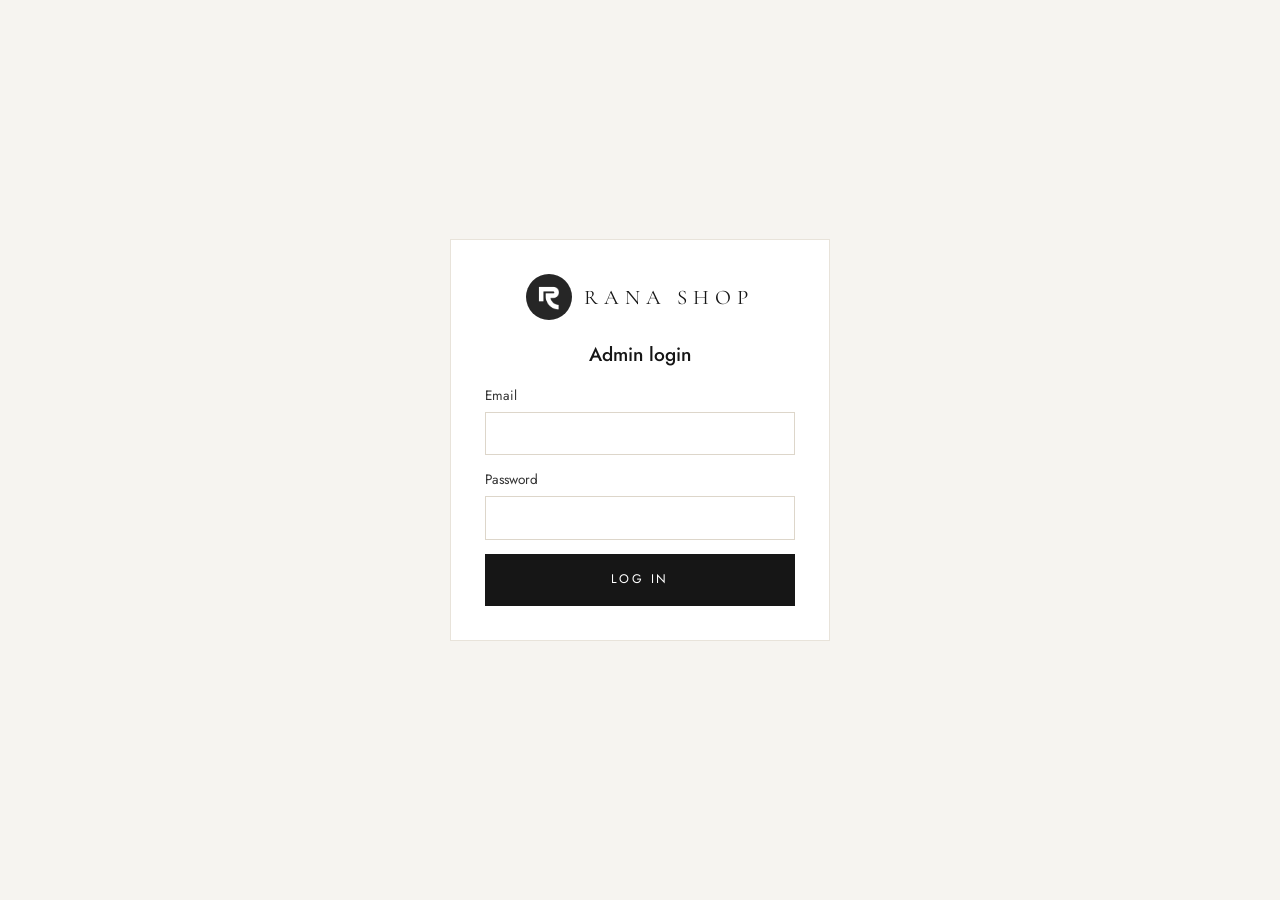
<file: docs/admin/index.html>
<!doctype html>
<html lang="en">
<head>
<meta charset="utf-8">
<meta name="viewport" content="width=device-width, initial-scale=1">
<title>Rana Shop Admin</title>
<meta name="robots" content="noindex">
<link rel="icon" href="../img/favicon.png" type="image/png">
<link rel="preconnect" href="https://fonts.googleapis.com"><link rel="preconnect" href="https://fonts.gstatic.com" crossorigin>
<link href="https://fonts.googleapis.com/css2?family=Cormorant+Garamond:wght@500&family=Jost:wght@300;400;500;600&display=swap" rel="stylesheet">
<link rel="stylesheet" href="../style.css?v=1794747995">
</head>
<body>
<div id="root"></div>
<script src="xlsx.full.min.js"></script>
<script src="../products.js?v=1794747995"></script>
<script src="../data.js?v=1794747995"></script>
<script src="admin.js?v=1794747995"></script>
</body>
</html>
</file>
<file: docs/style.css>
:root{--ink:#111;--gold:#b89b72;--bg:#fff;--surface:#f5f1ea;--muted:#6f6a63;--line:#e6e0d6;--sale:#b3261e;--hf:'Cormorant Garamond',Georgia,serif;--bf:'Jost',system-ui,sans-serif}
*{box-sizing:border-box;margin:0;padding:0}
body{font-family:var(--bf);color:var(--ink);background:var(--bg);line-height:1.6;-webkit-font-smoothing:antialiased}
a{color:inherit;text-decoration:none}img{display:block;max-width:100%}
button,input,select,textarea{font:inherit;color:inherit}
.wrap{max-width:1280px;margin:0 auto;padding:0 24px}
.topbar{background:var(--ink);color:#fff;text-align:center;font-size:.8rem;letter-spacing:.06em;padding:9px 16px}
.demo-note{background:var(--gold);color:#111;text-align:center;font-size:.78rem;padding:6px 16px}
header.hdr{border-bottom:1px solid var(--line);background:#fff;position:sticky;top:0;z-index:20}
.hdr-in{display:grid;grid-template-columns:1fr auto 1fr;align-items:center;height:76px}
.nav{display:flex;gap:26px;font-size:.78rem;letter-spacing:.14em;text-transform:uppercase}
.nav a{white-space:nowrap;border-bottom:1px solid transparent;padding:4px 0}.nav a:hover,.nav a.on{border-color:currentColor}
.logo{display:flex;align-items:center;gap:12px;white-space:nowrap}
.mark{width:42px;height:42px;border-radius:50%;background:#111;border:2px solid var(--gold);color:var(--gold);display:grid;place-items:center;font-family:var(--hf);font-size:1.5rem;font-style:normal}
.logo span{font-family:var(--hf);font-size:1.7rem;letter-spacing:.28em}
.icons{display:flex;justify-content:flex-end;gap:18px;align-items:center}
.icons a{position:relative;display:grid;place-items:center}
.icons svg{width:24px;height:24px;stroke:currentColor;fill:none;stroke-width:1.6}
.badge{position:absolute;top:-6px;right:-9px;background:var(--ink);color:#fff;border-radius:99px;font-size:.62rem;min-width:17px;height:17px;display:grid;place-items:center;padding:0 4px}
.burger{display:none}
.hero{background:url(img/photo-hero.webp) center right/cover #e5ddcf;min-height:620px;display:flex;align-items:center}
.hero .wrap{width:100%}
.hero-txt{max-width:min(520px,42vw)}
.eyebrow{font-size:.78rem;letter-spacing:.28em;text-transform:uppercase;margin-bottom:18px}
h1,h2,h3{font-family:var(--hf);font-weight:500;line-height:1.08}
.hero h1{font-size:clamp(2.8rem,5vw,4.6rem);margin-bottom:20px}
.hero p{font-size:1.1rem;color:#3d3a36;margin-bottom:30px}
.btn{display:inline-flex;align-items:center;justify-content:center;gap:8px;background:var(--ink);color:#fff;border:1px solid var(--ink);padding:15px 30px;font-size:.78rem;letter-spacing:.2em;text-transform:uppercase;cursor:pointer;transition:.2s}
.btn:hover{background:#333}.btn.ghost{background:transparent;color:var(--ink)}.btn.ghost:hover{background:var(--ink);color:#fff}
.btn.block{width:100%}.btn.sm{padding:9px 16px;font-size:.7rem}.btn.danger{background:var(--sale);border-color:var(--sale)}
.feats{background:var(--surface);padding:28px 0}.feats .wrap{display:grid;grid-template-columns:repeat(4,1fr);gap:20px}
.feats b{display:block;font-weight:500}.feats small{color:var(--muted)}
section.sec{padding:72px 0}
.sec-head{display:flex;justify-content:space-between;align-items:end;margin-bottom:32px;gap:16px}
.sec-head h2{font-size:clamp(2rem,3.6vw,2.8rem)}
.sec-head a{font-size:.75rem;letter-spacing:.18em;text-transform:uppercase;border-bottom:1px solid}
.cats{display:grid;grid-template-columns:repeat(4,1fr);gap:18px}
.cat{position:relative;aspect-ratio:3/4;overflow:hidden;background:var(--surface)}
.cat img{width:100%;height:100%;object-fit:cover;transition:transform .6s}.cat:hover img{transform:scale(1.04)}
.cat span{position:absolute;left:0;right:0;bottom:0;padding:22px;color:#fff;font-family:var(--hf);font-size:1.7rem;background:linear-gradient(transparent,rgba(0,0,0,.55))}
.grid{display:grid;grid-template-columns:repeat(4,1fr);gap:30px 20px}
.card .ph{position:relative;aspect-ratio:3/4;background:var(--surface);overflow:hidden;margin-bottom:14px}
.card .ph img{width:100%;height:100%;object-fit:cover;transition:transform .6s}.card:hover .ph img{transform:scale(1.04)}
.tag{position:absolute;top:12px;left:12px;background:var(--sale);color:#fff;font-size:.68rem;letter-spacing:.12em;padding:4px 9px;text-transform:uppercase}
.tag.new{background:var(--ink)}
.card h3{font-family:var(--bf);font-size:.95rem;font-weight:400;margin-bottom:4px}
.price{display:flex;gap:10px;align-items:baseline}.price s{color:var(--muted);font-size:.88rem}.price .now{font-weight:500}.price .now.red{color:var(--sale)}
.dots{display:flex;gap:6px;margin-top:8px}.dots i{width:13px;height:13px;border-radius:50%;border:1px solid #0002}
.page-head{background:var(--surface);padding:52px 0 40px;text-align:center}
.page-head h1{font-size:clamp(2.4rem,5vw,3.6rem)}.page-head p{color:var(--muted)}
.filters{display:flex;gap:10px;flex-wrap:wrap;justify-content:center;margin:26px 0 38px}
.filters a{border:1px solid var(--line);padding:8px 18px;font-size:.78rem;letter-spacing:.12em;text-transform:uppercase}.filters a.on{background:var(--ink);color:#fff;border-color:var(--ink)}
.pd{display:grid;grid-template-columns:1.1fr 1fr;gap:56px;padding:48px 0 80px}
.pd .main-img{background:var(--surface);aspect-ratio:3/4}.pd .main-img img{width:100%;height:100%;object-fit:cover}
.crumbs{font-size:.78rem;color:var(--muted);margin-bottom:14px;letter-spacing:.06em}
.pd h1{font-size:clamp(2.2rem,4vw,3rem);margin-bottom:12px}
.pd .price{font-size:1.35rem;margin-bottom:18px}
.pd .short{color:#3d3a36;margin-bottom:26px}
.opt-label{font-size:.75rem;letter-spacing:.18em;text-transform:uppercase;margin:20px 0 10px}
.sizes,.colors{display:flex;gap:9px;flex-wrap:wrap}
.sizes button{min-width:52px;height:46px;border:1px solid var(--line);background:#fff;cursor:pointer;padding:0 12px}.sizes button.on{border-color:var(--ink);background:var(--ink);color:#fff}
.colors button{width:34px;height:34px;border-radius:50%;border:2px solid #fff;box-shadow:0 0 0 1px var(--line);cursor:pointer}.colors button.on{box-shadow:0 0 0 2px var(--ink)}
.buy{display:flex;gap:12px;margin:30px 0 22px}.qty{display:flex;border:1px solid var(--line)}.qty button{width:42px;background:none;border:0;cursor:pointer;font-size:1.1rem}.qty input{width:44px;text-align:center;border:0}
.perks{border-top:1px solid var(--line);padding-top:18px;color:var(--muted);font-size:.92rem;display:grid;gap:6px}
.cart-tbl{width:100%;border-collapse:collapse;margin-bottom:30px}.cart-tbl td{border-bottom:1px solid var(--line);padding:16px 8px;vertical-align:middle}
.cart-tbl img{width:72px;aspect-ratio:3/4;object-fit:cover}
.co{display:grid;grid-template-columns:1.3fr 1fr;gap:48px;padding:40px 0 80px}
.co label{display:block;font-size:.85rem;margin-bottom:14px}.co input,.co select,.co textarea{width:100%;border:1px solid var(--line);padding:12px 14px;margin-top:6px;background:#fff}
.summary{background:var(--surface);padding:28px}.row{display:flex;justify-content:space-between;padding:6px 0}.row.total{border-top:1px solid var(--line);margin-top:8px;padding-top:14px;font-weight:600;font-size:1.1rem}
.pay label{display:flex;gap:10px;align-items:center;border:1px solid var(--line);padding:12px 14px;background:#fff;margin-bottom:8px;cursor:pointer}.pay input{width:auto;margin:0}
.done{text-align:center;padding:90px 0}.done h1{font-size:3rem;margin-bottom:12px}
footer.ft{background:var(--ink);color:#d9d3c8;padding:60px 0 30px;margin-top:20px}
.ft-grid{display:grid;grid-template-columns:2fr 1fr 1fr 1fr;gap:30px;margin-bottom:40px}.ft h4{color:#fff;font-weight:500;letter-spacing:.14em;text-transform:uppercase;font-size:.78rem;margin-bottom:14px}
.ft a{display:block;font-size:.9rem;padding:3px 0;color:#bdb6aa}.ft a:hover{color:#fff}.ft .copy{border-top:1px solid #333;padding-top:22px;font-size:.8rem;color:#8b857b}
.toast{position:fixed;bottom:24px;left:50%;transform:translateX(-50%) translateY(120px);background:var(--ink);color:#fff;padding:14px 24px;z-index:99;transition:.3s;font-size:.9rem}.toast.show{transform:translateX(-50%)}
.empty{text-align:center;padding:60px 0;color:var(--muted)}
@media(max-width:1000px){.grid,.cats{grid-template-columns:repeat(2,1fr)}.feats .wrap{grid-template-columns:repeat(2,1fr)}.pd,.co{grid-template-columns:1fr;gap:28px}.ft-grid{grid-template-columns:1fr 1fr}}
@media(max-width:860px){.nav{display:none;position:absolute;top:76px;left:0;right:0;background:#fff;flex-direction:column;padding:20px 24px;gap:16px;border-bottom:1px solid var(--line)}.nav.open{display:flex}.burger{display:grid}.hdr-in{grid-template-columns:auto 1fr auto}.logo{justify-self:center}.logo span{font-size:1.25rem;letter-spacing:.2em}.mark{width:36px;height:36px;font-size:1.25rem}
.hero{min-height:560px;background-position:72% center;align-items:flex-end;padding-bottom:40px}.hero::before{content:"";position:absolute}.hero{position:relative}.hero .wrap{position:relative;z-index:1}.hero:after{content:"";position:absolute;inset:0;background:linear-gradient(180deg,rgba(233,226,214,0) 25%,rgba(233,226,214,.95) 62%)}}
@media(max-width:560px){.wrap{padding:0 16px}.grid{gap:22px 12px}.cats{gap:10px}.cat span{font-size:1.3rem;padding:14px}section.sec{padding:52px 0}.ft-grid{grid-template-columns:1fr}.icons{gap:12px}.cart-tbl .hide-m{display:none}}

/* ---------- Admin ---------- */
.adm{display:grid;grid-template-columns:230px 1fr;min-height:100vh;background:#f6f4f0}
.side{background:#111;color:#cfc8bc;padding:24px 16px}.side .logo{margin-bottom:34px;color:#fff}.side .logo span{font-size:1.15rem;letter-spacing:.2em}.side .mark{width:34px;height:34px;font-size:1.15rem}
.side a{display:block;padding:11px 14px;margin-bottom:4px;font-size:.92rem}.side a.on,.side a:hover{background:#222;color:#fff}
.adm-main{padding:30px 34px}.adm-main h1{font-family:var(--bf);font-weight:500;font-size:1.6rem;margin-bottom:22px;display:flex;justify-content:space-between;align-items:center;gap:12px;flex-wrap:wrap}
.box{background:#fff;border:1px solid #e8e3da;padding:22px;margin-bottom:20px}
.stats{display:grid;grid-template-columns:repeat(4,1fr);gap:16px;margin-bottom:22px}.stats .box b{display:block;font-size:1.7rem;font-weight:500}.stats small{color:var(--muted)}
.tbl{width:100%;border-collapse:collapse;font-size:.92rem}.tbl th{text-align:left;font-weight:500;color:var(--muted);font-size:.75rem;letter-spacing:.1em;text-transform:uppercase;padding:10px}.tbl td{border-top:1px solid #eee;padding:10px;vertical-align:middle}
.tbl img{width:46px;height:58px;object-fit:cover;background:var(--surface)}
.pill{display:inline-block;padding:3px 10px;border-radius:99px;font-size:.75rem;background:#eee}.pill.g{background:#e3f1e5;color:#1f6b33}.pill.y{background:#fdf1d6;color:#7a5600}.pill.b{background:#e3ecf8;color:#234a7a}.pill.r{background:#f8e1df;color:#8b1f17}
.form2{display:grid;grid-template-columns:1.6fr 1fr;gap:20px}
.box label{display:block;font-size:.85rem;margin-bottom:14px;color:#333}.box input,.box select,.box textarea{width:100%;border:1px solid #ddd6ca;padding:10px 12px;margin-top:5px;background:#fff}
.box h2{font-family:var(--bf);font-size:1rem;font-weight:500;margin-bottom:14px}
.upl{border:2px dashed #d8cfbf;padding:20px;text-align:center;cursor:pointer;display:block;color:var(--muted)}.upl input{display:none}
.prev{width:150px;aspect-ratio:3/4;object-fit:cover;margin-top:12px;background:var(--surface)}
.chips{display:flex;gap:6px;flex-wrap:wrap;margin-top:6px}.chips button{border:1px solid #ddd;background:#fff;padding:4px 10px;cursor:pointer;font-size:.8rem}
.color-row{display:flex;gap:8px;margin-bottom:8px}.color-row input[type=color]{width:46px;padding:2px;height:42px}
.login{min-height:100vh;display:grid;place-items:center;background:#f6f4f0}.login .box{width:min(380px,92vw)}
.acts{display:flex;gap:6px}
@media(max-width:900px){.adm{grid-template-columns:1fr}.side{display:flex;gap:6px;overflow-x:auto;padding:12px;align-items:center}.side .logo{margin:0 10px 0 0}.side a{margin:0;white-space:nowrap}.adm-main{padding:20px 16px}.stats{grid-template-columns:repeat(2,1fr)}.form2{grid-template-columns:1fr}.tbl .hide-m{display:none}}
@media(max-width:860px){.hero-txt{max-width:none}}.side .logo{flex-wrap:nowrap}.side .logo span{font-size:1rem;letter-spacing:.16em}
.mark-img{width:46px;height:46px;border-radius:50%}.side .mark-img{width:36px;height:36px}@media(max-width:860px){.mark-img{width:38px;height:38px}}
@media(min-width:1700px){.hero{background-size:auto 100%;background-position:right center;background-repeat:no-repeat}}
@media print{.side,.adm-main h1 a,#saveSt,#st,#printBtn,#delOrder,.box h2+select{display:none!important}.adm{display:block}.box{border:0}}
/* card v2 */
.card{display:block;transition:transform .35s}
.card .ph{border-radius:2px;box-shadow:0 1px 0 rgba(0,0,0,.02)}
.card:hover{transform:translateY(-4px)}
.card:hover .ph{box-shadow:0 18px 40px -18px rgba(40,30,15,.35)}
.heart{position:absolute;top:10px;right:10px;width:38px;height:38px;border-radius:50%;border:0;background:rgba(255,255,255,.92);font-size:1.15rem;line-height:1;cursor:pointer;display:grid;place-items:center;color:#111;transition:.2s;box-shadow:0 2px 10px rgba(0,0,0,.08)}
.heart:hover{transform:scale(1.08)}.heart.on{color:var(--sale)}
.qadd{position:absolute;left:12px;right:12px;bottom:12px;background:rgba(17,17,17,.92);color:#fff;border:0;padding:13px;font-size:.72rem;letter-spacing:.2em;text-transform:uppercase;cursor:pointer;opacity:0;transform:translateY(12px);transition:.3s;backdrop-filter:blur(4px)}
.card:hover .qadd{opacity:1;transform:none}.qadd:hover{background:var(--gold);color:#111}
.ci{padding:0 2px}
.ccat{display:block;font-size:.68rem;letter-spacing:.2em;text-transform:uppercase;color:var(--gold);margin-bottom:4px;font-weight:500}
.card h3{font-family:var(--hf);font-size:1.25rem;font-weight:500;line-height:1.2;margin-bottom:8px}
.cprice{display:flex;align-items:baseline;gap:10px;flex-wrap:wrap}
.cprice b{font-size:1.05rem;font-weight:600;letter-spacing:.01em}.cprice b.red{color:var(--sale)}
.cprice s{color:#9a948a;font-size:.88rem}
.cprice em{font-style:normal;font-size:.68rem;letter-spacing:.06em;background:#fbeceb;color:var(--sale);padding:3px 8px;border-radius:99px;font-weight:500}
.dots{display:flex;align-items:center;gap:7px;margin-top:10px}
.dots i{width:16px;height:16px;border-radius:50%;border:2px solid #fff;box-shadow:0 0 0 1px #d8d1c5}
.dots span{font-size:.75rem;color:var(--muted);margin-left:2px}
.tag{border-radius:2px;font-weight:500}
@media(hover:none){.qadd{opacity:1;transform:none;padding:10px;font-size:.62rem;left:8px;right:8px;bottom:8px}}
@media(max-width:560px){.card h3{font-size:1.05rem}.cprice em{display:none}.heart{width:32px;height:32px;font-size:1rem}}
.tag{background:#111;color:#e9d3a3;letter-spacing:.14em;padding:6px 10px;font-size:.66rem}
.tag.new{background:var(--gold);color:#111}
.card .ph img{filter:saturate(.95) contrast(1.02)}
.card .ph::after{content:"";position:absolute;inset:0;box-shadow:inset 0 0 0 1px rgba(0,0,0,.04);pointer-events:none}
.cprice b.red{color:#111}.cprice em{background:#f3ead8;color:#7a5a22}
.card .ph img{transition:transform .9s cubic-bezier(.2,.7,.2,1)}.card:hover .ph img{transform:scale(1.09)}
.zoom{position:relative;overflow:hidden;cursor:zoom-in}.zoom img{transition:transform .25s ease-out}
.zoom.on img,.zoom.tap img{transform:scale(2.1)}.zoom.tap{cursor:zoom-out}
.zhint{position:absolute;bottom:14px;left:50%;transform:translateX(-50%);background:rgba(17,17,17,.75);color:#fff;font-size:.68rem;letter-spacing:.16em;text-transform:uppercase;padding:7px 14px;pointer-events:none;transition:opacity .3s}
.zoom.on .zhint,.zoom.tap .zhint{opacity:0}
@media(hover:none){.zhint::after{content:""}}
/* product page v2 */
.crumbbar{background:#f7f5f1;border-bottom:1px solid var(--line)}.crumbbar .crumbs{padding:14px 24px;margin:0;font-size:.78rem}.crumbbar span{color:#999}
.pd2{grid-template-columns:1.25fr 1fr;padding-top:34px}
.gal{display:grid;grid-template-columns:84px 1fr;gap:14px;align-items:start}.gal.one{grid-template-columns:1fr}.gal.one .thumbs{display:none}
.thumbs{display:flex;flex-direction:column;gap:10px}.thumbs button{border:1px solid transparent;padding:0;background:var(--surface);cursor:pointer;aspect-ratio:3/4;overflow:hidden;opacity:.6;transition:.2s}
.thumbs button.on,.thumbs button:hover{opacity:1;border-color:var(--ink)}.thumbs img{width:100%;height:100%;object-fit:cover}
.main-img{position:relative}
.arw{position:absolute;top:50%;transform:translateY(-50%);width:44px;height:44px;border-radius:50%;border:0;background:rgba(255,255,255,.9);font-size:1.6rem;line-height:1;cursor:pointer;z-index:2;box-shadow:0 4px 14px rgba(0,0,0,.12)}.arw.l{left:12px}.arw.r{right:12px}
.pinfo h1{font-size:clamp(2rem,3.4vw,2.8rem);letter-spacing:.01em}
.chartlink{float:right;text-transform:none;letter-spacing:0;font-size:.82rem;border-bottom:1px solid;color:var(--ink)}
.heart.sq{position:static;width:52px;height:auto;border-radius:0;border:1px solid var(--line);box-shadow:none;font-size:1.3rem}
.acc{margin-top:26px;border-top:1px solid var(--line)}
.acc details{border-bottom:1px solid var(--line)}.acc summary{list-style:none;cursor:pointer;padding:16px 0;font-size:.82rem;letter-spacing:.14em;text-transform:uppercase;display:flex;justify-content:space-between;align-items:center}
.acc summary::-webkit-details-marker{display:none}.acc summary::after{content:"+";font-size:1.3rem;width:30px;height:30px;display:grid;place-items:center;background:var(--ink);color:#fff}.acc details[open] summary::after{content:"−"}
.acc-b{padding:0 0 18px;color:#3d3a36;font-size:.95rem}.acc-b ul{margin:10px 0 14px 18px}.acc-b p+p{margin-top:8px}
.chart{width:100%;border-collapse:collapse;font-size:.88rem;margin-top:8px}.chart th{background:var(--ink);color:#fff;font-weight:500;padding:9px;text-align:center}.chart td{border:1px solid var(--line);padding:8px;text-align:center}.chart tr:nth-child(odd) td{background:#faf8f4}
.pays{display:flex;flex-wrap:wrap;gap:8px;margin:22px 0 14px}.pays span{border:1px solid var(--line);padding:7px 12px;font-size:.72rem;font-weight:600;letter-spacing:.08em}.pays .bk{color:#d12053}.pays .ng{color:#ec1c24}
.meta{font-size:.8rem;color:var(--muted)}
.rv{padding:30px 0 50px;border-top:1px solid var(--line)}.rv h3{text-align:center;font-family:var(--bf);font-size:1rem;letter-spacing:.2em;text-transform:uppercase;font-weight:500;margin-bottom:22px}
.rv-row{display:grid;grid-template-columns:repeat(5,1fr);gap:4px}.rv-row a{display:block;overflow:hidden}.rv-row img{width:100%;aspect-ratio:3/4;object-fit:cover;transition:transform .8s}.rv-row a:hover img{transform:scale(1.06)}.rv-row span{display:block;font-size:.72rem;letter-spacing:.08em;text-transform:uppercase;padding:8px 4px}
.stickybar{position:fixed;left:0;right:0;bottom:0;background:#fff;border-top:1px solid var(--line);box-shadow:0 -8px 30px rgba(0,0,0,.08);z-index:30;transform:translateY(110%);transition:transform .3s}.stickybar.show{transform:none}
.sb-in{display:flex;align-items:center;gap:14px;padding:10px 24px;justify-content:center}.sb-in img{width:46px;height:58px;object-fit:cover}.sb-t{display:flex;flex-direction:column;font-size:.85rem;min-width:0}.sb-t b{font-weight:500;white-space:nowrap;overflow:hidden;text-overflow:ellipsis;max-width:240px}
.sb-in select{border:1px solid var(--line);padding:10px 12px;background:#fff}.sb-in .btn{padding:13px 26px}
@media(max-width:1000px){.pd2{grid-template-columns:1fr}.rv-row{grid-template-columns:repeat(3,1fr)}}
@media(max-width:700px){.gal{grid-template-columns:1fr}.thumbs{flex-direction:row;order:2;overflow-x:auto}.thumbs button{width:64px;flex:none}.rv-row{grid-template-columns:repeat(2,1fr)}.sb-t{display:none}.sb-in{padding:10px 16px}.sb-in .btn{flex:1}}
/* home v2 */
.h-hero{position:relative;display:grid;grid-template-columns:repeat(3,1fr);height:min(88vh,760px);background:#111}
.h-hero>div[style]{background-size:cover;background-position:center 20%}
.h-hero::after{content:"";position:absolute;inset:0;background:linear-gradient(90deg,rgba(0,0,0,.15),rgba(0,0,0,.55))}
.h-hero-txt{position:absolute;z-index:2;right:7%;top:50%;transform:translateY(-50%);color:#fff;text-align:center;max-width:460px}
.h-hero-txt small{letter-spacing:.4em;text-transform:uppercase;font-size:.75rem;color:#e9d3a3}
.h-hero-txt h1{font-size:clamp(2.6rem,5.5vw,4.8rem);letter-spacing:.12em;margin:10px 0 14px;font-weight:400}
.h-hero-txt p{opacity:.9;margin-bottom:26px}.h-hero-txt div{display:flex;gap:12px;justify-content:center;flex-wrap:wrap}
.btn.light{background:#fff;color:#111;border-color:#fff}.btn.light:hover{background:var(--gold);border-color:var(--gold)}
.btn.outline{background:transparent;color:#fff;border-color:#fff}.btn.outline:hover{background:#fff;color:#111}
.h-strip{background:#f3efe8;text-align:center;font-size:.78rem;letter-spacing:.08em;padding:12px 16px;color:#4a463f}
.h-title{text-align:center;font-family:var(--bf);font-weight:500;letter-spacing:.3em;font-size:1rem;margin:46px 0 22px}
.h-row{display:grid;grid-template-columns:repeat(6,1fr);gap:4px}
.htile{display:block;overflow:hidden}.htile img{width:100%;aspect-ratio:3/4;object-fit:cover;transition:transform .9s}.htile:hover img{transform:scale(1.07)}
.htile span{display:block;font-size:.7rem;letter-spacing:.1em;text-transform:uppercase;padding:9px 4px 14px}
.h-banner{position:relative;display:grid;grid-template-columns:1.6fr 1fr;min-height:560px;margin-top:40px}
.h-banner.dark{background:#141414;color:#fff}.h-banner.black{grid-template-columns:1fr 1.3fr;background:linear-gradient(120deg,#0d0d0d,#2a2620);color:#fff}
.hb-imgs{display:grid;grid-template-columns:repeat(3,1fr)}.hb-imgs.two{grid-template-columns:repeat(2,1fr)}
.hb-imgs a{background-size:cover;background-position:center;min-height:420px;transition:filter .4s}.hb-imgs a:hover{filter:brightness(1.08)}
.hb-txt{display:flex;flex-direction:column;justify-content:center;align-items:center;text-align:center;padding:40px}
.hb-txt h2{font-size:clamp(2.6rem,5vw,4.2rem);letter-spacing:.14em;font-weight:400;margin-bottom:26px;line-height:1}
.hb-txt h2 small{display:block;font-size:.32em;letter-spacing:.5em;margin-top:10px}
.mono{display:flex;align-items:center;gap:14px;margin-bottom:14px}.mono img{width:58px}.mono span{font-family:var(--hf);font-size:2rem;letter-spacing:.3em}.mono b{color:var(--gold);font-weight:300}
.hb-txt p{opacity:.8;margin-bottom:24px;letter-spacing:.06em}
.h-cats{display:grid;grid-template-columns:repeat(4,1fr);gap:4px;margin-top:4px}
.h-cats a{position:relative;aspect-ratio:3/4;background-size:cover;background-position:center;overflow:hidden}
.h-cats a::after{content:"";position:absolute;inset:0;background:linear-gradient(transparent 55%,rgba(0,0,0,.6));transition:.4s}.h-cats a:hover::after{background:linear-gradient(transparent 35%,rgba(0,0,0,.7))}
.h-cats span{position:absolute;left:0;right:0;bottom:26px;z-index:1;color:#fff;text-align:center;font-family:var(--hf);font-size:1.8rem;letter-spacing:.14em}
.h-new{padding:80px 0 60px}
.h-feats{border-top:1px solid var(--line);border-bottom:1px solid var(--line);padding:38px 0}
.h-feats .wrap{display:grid;grid-template-columns:repeat(4,1fr);gap:24px}
.h-feats div>div{display:grid;grid-template-columns:40px 1fr;column-gap:12px;align-items:start}
.h-feats svg{grid-row:span 2;width:34px;height:34px;fill:none;stroke:var(--ink);stroke-width:1.4}
.h-feats b{font-size:.78rem;letter-spacing:.14em;font-weight:500}.h-feats small{color:var(--muted);font-size:.82rem}
.h-express{background:radial-gradient(circle at 75% 50%,#3a2c12,#0b0b0b 60%);color:#fff;padding:90px 24px;text-align:center}
.h-express h2{font-family:var(--bf);font-weight:500;font-size:clamp(1.8rem,3.4vw,2.6rem);margin-bottom:10px}.h-express p{opacity:.75;margin-bottom:24px}
.h-news{text-align:center;padding:70px 24px}.h-news h3{font-family:var(--hf);font-size:2rem;font-weight:500}.h-news p{color:var(--muted);margin:6px 0 22px}
.h-news form{display:flex;max-width:480px;margin:0 auto}.h-news input{flex:1;border:1px solid var(--line);padding:13px 16px}.h-news .btn{padding:13px 22px}
.social{display:flex;gap:12px;justify-content:center;margin-top:26px}.social a{width:40px;height:40px;border-radius:50%;border:1px solid var(--line);display:grid;place-items:center;font-weight:600;transition:.2s}.social a:hover{background:var(--ink);color:#fff}
.ft .logo{flex-wrap:nowrap}
@media(max-width:900px){.h-hero{grid-template-columns:1fr 1fr;height:72vh}.h-hero>div[style]:nth-child(3){display:none}.h-hero-txt{right:0;left:0;margin:auto;padding:0 20px}
.h-row{display:flex;overflow-x:auto;scroll-snap-type:x mandatory}.htile{flex:0 0 42%;scroll-snap-align:start}
.h-banner,.h-banner.black{grid-template-columns:1fr;min-height:0}.h-banner.black .hb-txt{order:2}.hb-imgs a{min-height:300px}.hb-txt{padding:44px 20px}
.h-cats{grid-template-columns:repeat(2,1fr)}.h-cats span{font-size:1.3rem;bottom:16px}.h-feats .wrap{grid-template-columns:1fr 1fr}}
@media(max-width:560px){.h-hero{grid-template-columns:1fr}.h-hero>div[style]:nth-child(2){display:none}.htile{flex-basis:62%}.h-feats .wrap{grid-template-columns:1fr}.mono span{font-size:1.4rem}}
.ft a.logo{display:flex;align-items:center;gap:12px}
.toast{visibility:hidden}.toast.show{visibility:visible}
.h-hero-txt{max-width:600px}.h-hero-txt h1{font-size:clamp(2.4rem,4.4vw,4rem);white-space:nowrap}
@media(max-width:560px){.h-hero-txt h1{white-space:normal}}
/* swatch + size style v2 */
.opt-label{font-size:.78rem;letter-spacing:.06em;text-transform:uppercase;color:#444;margin:22px 0 10px}
.opt-label span{color:#111}
.sw2{gap:10px}.sw2 button{width:30px;height:30px;border-radius:0;border:2px solid #fff;box-shadow:0 0 0 1px #cfc8bc;transition:.15s}
.sw2 button.on{box-shadow:0 0 0 1.5px #111}
.sz2{gap:8px}.sz2 button{min-width:42px;height:34px;padding:0 10px;font-size:.82rem;border:1px solid #e3ddd3;background:#fff;color:#333;transition:.15s}
.sz2 button:hover:not(.out){border-color:#111}
.sz2 button.on{background:#2b2b2b;border-color:#2b2b2b;color:#fff}
.sz2 button.out{color:#b5afa6;text-decoration:line-through;cursor:not-allowed;background:#fff;position:relative}
.btn:disabled{background:#f4f2ee;border-color:#e3ddd3;color:#9a948a;cursor:not-allowed}
.chips button.so{background:#111;color:#fff;text-decoration:line-through;border-color:#111}
/* polish v3 */
.crumbbar .crumbs{max-width:1280px;margin:0 auto;padding:14px 24px}
.pd2{gap:64px;align-items:start;padding-bottom:70px}
.pinfo{position:sticky;top:96px}
.pinfo h1{font-size:clamp(2rem,3vw,2.6rem);margin-bottom:10px}
.pinfo .price{font-size:1.3rem;margin-bottom:14px}.pinfo .price .now.red{color:#111}.pinfo .price s{font-size:1rem}
.pinfo .short{color:#5b574f;font-size:.98rem;line-height:1.7;border-bottom:1px solid var(--line);padding-bottom:20px;margin-bottom:6px}
.zhint{display:none}
.main-img{background:#f3f0ea}
.thumbs button{border-radius:0}
.pays{gap:6px}.pays span{border-color:#ebe6dd;color:#6f6a63;font-weight:500;font-size:.68rem;padding:6px 10px;background:#fbfaf7}.pays .bk,.pays .ng{color:#6f6a63}
.meta{border-top:1px solid var(--line);padding-top:14px;margin-top:6px;line-height:1.9}
.buy{margin:26px 0 12px}
.grid{justify-content:center}
section.sec .grid{grid-template-columns:repeat(auto-fill,minmax(240px,1fr))}
.rv{padding:50px 24px 70px;background:#faf8f4;border:0}
.rv-row{display:flex;justify-content:center;gap:16px;flex-wrap:wrap;max-width:1280px;margin:0 auto}
.rv-row a{width:200px;background:#fff}.rv-row span{text-align:center;padding:12px 6px;font-size:.68rem}
.acc summary::after{width:26px;height:26px;font-size:1.1rem;background:none;color:#111;border:1px solid #ddd6ca}
.chart th{background:#f3efe8;color:#111}
@media(max-width:1000px){.pinfo{position:static}.pd2{gap:28px}}
@media(max-width:560px){.rv-row a{width:46%}}
section.sec .grid{grid-template-columns:repeat(auto-fit,minmax(220px,300px));justify-content:center}
@media(max-width:560px){section.sec .grid{grid-template-columns:repeat(2,1fr)}
.buy{gap:8px}.buy .qty button{width:32px}.buy .qty input{width:30px}.buy .btn{padding:14px 10px;letter-spacing:.12em;white-space:nowrap;font-size:.72rem}.heart.sq{width:46px}}
/* home polish v4 */
.h-hero{gap:3px}
.h-hero::after{background:linear-gradient(180deg,rgba(0,0,0,0) 35%,rgba(0,0,0,.25) 60%,rgba(0,0,0,.78) 100%)}
.h-hero-txt{right:0;left:0;top:auto;bottom:56px;transform:none;margin:0 auto;padding:0 20px;animation:heroIn 1s ease both}
.h-hero-txt h1{text-shadow:0 2px 24px rgba(0,0,0,.35)}
@keyframes heroIn{from{opacity:0;transform:translateY(18px)}to{opacity:1;transform:none}}
.h-strip{display:flex;justify-content:center;flex-wrap:wrap;gap:6px 28px}
.h-strip span{position:relative}.h-strip span+span::before{content:"";position:absolute;left:-16px;top:50%;width:4px;height:4px;border-radius:50%;background:#b89b5e;transform:translateY(-50%)}
.h-title{letter-spacing:.32em}
.htile span{text-align:center;line-height:1.5}.htile span em{display:block;font-style:normal;letter-spacing:.04em;color:#8a8378;font-size:.78rem;margin-top:2px}
.h-cats a span{transition:letter-spacing .4s}.h-cats a:hover span{letter-spacing:.32em}
@media(max-width:560px){
 .topbar{font-size:.7rem;padding:7px 12px;white-space:nowrap;overflow:hidden;text-overflow:ellipsis}
 .h-hero{height:78vh}.h-hero-txt{bottom:36px}.h-hero-txt h1{font-size:2.3rem;letter-spacing:.08em}
 .h-strip{flex-direction:column;gap:4px;font-size:.72rem}.h-strip span+span::before{display:none}
}
@media(max-width:560px){.topbar .tb2{display:none}}
/* ===== landing-style product page (lp) ===== */
:root{--br:#7b4a26;--br2:#5f3719;--cream:#f8f4ee;--bn:'Hind Siliguri','Jost',sans-serif}
.lp{display:grid;grid-template-columns:minmax(0,1.08fr) minmax(0,.92fr);gap:44px;padding-top:26px;padding-bottom:60px;align-items:start;font-family:var(--bn)}
.lp-gal{background:#fff;border:1px solid #ece6dc;box-shadow:0 10px 30px rgba(40,25,10,.06)}
.lp-gal .main-img{position:relative;aspect-ratio:4/5;overflow:hidden;background:#f3efe8}
.lp-gal .main-img img{width:100%;height:100%;object-fit:cover}
.lp-gal .arw{position:absolute;top:50%;transform:translateY(-50%);width:42px;height:42px;border-radius:50%;background:#fff;border:0;font-size:1.5rem;line-height:1;box-shadow:0 4px 14px rgba(0,0,0,.15);cursor:pointer;z-index:2}.lp-gal .arw.l{left:16px}.lp-gal .arw.r{right:16px}
.lp-off{position:absolute;left:16px;top:16px;background:var(--br);color:#fff;font-size:.8rem;font-weight:600;padding:5px 10px;letter-spacing:.04em}
.lp-thumbs{display:grid;grid-template-columns:repeat(4,1fr);gap:12px;padding:14px}
.lp-thumbs button{border:1.5px solid transparent;padding:0;background:none;cursor:pointer;aspect-ratio:1;overflow:hidden}.lp-thumbs button.on{border-color:var(--br)}.lp-thumbs img{width:100%;height:100%;object-fit:cover}
.lp-block{margin-top:34px}
.lp-h{display:flex;align-items:center;gap:12px;font-family:var(--bn);font-size:.95rem;font-weight:700;letter-spacing:.06em;text-transform:uppercase;margin-bottom:14px;color:#1b1714}
.lp-h small{font-weight:500;letter-spacing:0;text-transform:none;color:var(--br);font-size:.9rem}
.lp-h::after{content:"";flex:1;height:1px;background:#e3d9cb}
.lp-desc{font-size:1.06rem;line-height:1.8;color:#3b342d}
.lp-two{display:grid;grid-template-columns:1fr 1fr;gap:30px}
.lp-feats,.lp-fab,.lp-pts{list-style:none;padding:0;margin:0}
.lp-feats li,.lp-fab li,.lp-pts li{display:flex;align-items:center;gap:10px;padding:6px 0;font-size:.97rem;color:#3b342d}
.lp svg,.lp-why-band svg{width:20px;height:20px;flex:none;fill:none;stroke:var(--br);stroke-width:1.6;stroke-linecap:round;stroke-linejoin:round}
.lp-fab span{color:#6d655b}.lp-fab b{font-weight:600;color:#1b1714}
.lp-why{display:grid;grid-template-columns:repeat(4,1fr);gap:10px}.lp-why div{aspect-ratio:1;background-color:#f3efe8;background-repeat:no-repeat;transition:transform .4s}.lp-why div:hover{transform:scale(1.03)}
.lp-chart{width:100%}
.lp-deliv{display:grid;grid-template-columns:1fr 1fr;gap:14px}
.lp-deliv>div{display:flex;gap:14px;align-items:center;border:1px solid #e3d9cb;padding:16px 18px;background:#fff}.lp-deliv svg{width:36px;height:36px;stroke-width:1.3}
.lp-deliv p{font-size:.9rem;color:#5c544a;line-height:1.6}.lp-deliv b{display:block;color:#1b1714;font-size:.95rem}
.lp-cod{display:flex;align-items:center;justify-content:center;gap:10px;margin-top:14px;background:#f3e8da;padding:13px;font-weight:600;font-size:.95rem;color:#3b2a1c}
.lp-r{position:sticky;top:92px}
.lp-new{display:inline-block;color:var(--br);font-size:.8rem;font-weight:600;letter-spacing:.14em;text-transform:uppercase}
.lp-head h1{font-family:'Jost',sans-serif;font-weight:700;font-size:clamp(1.7rem,2.6vw,2.3rem);line-height:1.15;text-transform:uppercase;letter-spacing:.01em;margin:8px 0 14px;color:#1b1714}
.lp-price{display:flex;align-items:center;gap:14px;flex-wrap:wrap;margin-bottom:16px}
.lp-price b{font-size:2rem;font-weight:700;color:var(--br)}.lp-price s{color:#9a9186;font-size:1.15rem}
.lp-price em{font-style:normal;background:var(--br);color:#fff;font-size:.78rem;font-weight:600;padding:4px 9px;letter-spacing:.05em}
.lp-pts{margin-bottom:22px}
.lp-order{background:var(--cream);border:1px solid #e8dfd2;padding:26px 24px;box-shadow:0 14px 40px rgba(60,35,15,.08)}
.lp-order h2{text-align:center;font-family:var(--bn);font-size:1.35rem;font-weight:700;margin-bottom:18px;color:#1b1714}.lp-order h2 small{display:block;font-size:.72rem;letter-spacing:.2em;text-transform:uppercase;color:var(--br);font-weight:600}
.lp-step{margin-bottom:18px}.lp-step h4{font-family:var(--bn);font-size:.98rem;font-weight:700;margin-bottom:9px;display:flex;align-items:center;gap:8px;color:#1b1714}
.lp-step h4 span{font-weight:500;color:var(--br);font-size:.9rem}.lp-step h4 a{margin-left:auto;font-weight:500;font-size:.85rem;color:var(--br);text-decoration:underline}.lp-step h4 small{font-weight:400;color:#8a8278}
.lp-colors{display:grid;grid-template-columns:repeat(auto-fill,minmax(88px,1fr));gap:10px;background:#fff;padding:10px;border:1px solid #ece4d8}
.lp-colors button{position:relative;border:1.5px solid #e5ddd1;background:#fff;padding:4px 4px 6px;cursor:pointer;font-family:var(--bn)}
.lp-colors button.on{border-color:var(--br);box-shadow:0 0 0 1px var(--br)}
.lp-colors img{width:100%;aspect-ratio:1;object-fit:cover;display:block}.lp-colors span{display:block;font-size:.78rem;margin-top:5px;color:#3b342d}
.lp-colors i{position:absolute;top:8px;right:8px;width:16px;height:16px;border-radius:50%;border:2px solid #fff;box-shadow:0 0 0 1px rgba(0,0,0,.2)}
.lp-sizes{display:flex;flex-wrap:wrap;gap:10px}
.lp-sizes button{min-width:62px;height:42px;padding:0 12px;border:1px solid #d9cfc1;background:#fff;font-weight:500;cursor:pointer;font-family:'Jost',sans-serif;transition:.2s}
.lp-sizes button.on{border-color:var(--br);background:#fff;box-shadow:inset 0 0 0 1.5px var(--br);color:var(--br);font-weight:600}
.lp-sizes button.out{color:#bbb2a6;text-decoration:line-through;cursor:not-allowed;background:#f6f2ec}
.lp-row{display:flex;align-items:center;justify-content:space-between}.lp-row h4{margin:0}
.lp-order .qty{background:#fff}
.lp-zone{display:grid;grid-template-columns:1fr 1fr;gap:10px}
.lp-zone label{display:flex;align-items:center;justify-content:space-between;gap:8px;border:1px solid #d9cfc1;background:#fff;padding:11px 14px;cursor:pointer;font-size:.93rem}
.lp-zone label.on{border-color:var(--br);box-shadow:inset 0 0 0 1px var(--br)}.lp-zone input{accent-color:var(--br);margin:0}.lp-zone span{flex:1}.lp-zone b{color:var(--br)}
.lp-in{display:flex;align-items:center;gap:10px;background:#fff;border:1px solid #ddd3c5;padding:0 12px;margin-bottom:9px;transition:border-color .2s}
.lp-in:focus-within{border-color:var(--br)}.lp-in svg{stroke:#8a7a68}
.lp-in input,.lp-in textarea,.lp-note{flex:1;border:0;outline:0;background:none;padding:12px 0;font:inherit;font-family:var(--bn);font-size:.95rem;resize:vertical;min-width:0}
.lp-in.ta{align-items:flex-start}.lp-in.ta svg{margin-top:12px}
.lp-note{width:100%;background:#fff;border:1px solid #ddd3c5;padding:12px}
.lp-sum{border-top:1px dashed #d6c9b6;padding-top:16px;margin-top:6px}
.lp-sum h4{font-family:var(--bn);font-weight:700;margin-bottom:8px}
.lp-sum div{display:flex;justify-content:space-between;padding:4px 0;font-size:.95rem;color:#3b342d}
.lp-sum .tot{border-top:1px solid #e3d9cb;margin-top:8px;padding-top:12px;font-size:1.05rem;font-weight:700;color:#1b1714}.lp-sum .tot b{color:#b42318;font-size:1.35rem}
.lp-err{color:#b42318;font-size:.9rem;min-height:1.2em;margin:6px 0}
.lp-btn{width:100%;border:0;background:linear-gradient(180deg,#8a552d,var(--br2));color:#fff;font-family:var(--bn);font-size:1.15rem;font-weight:700;padding:15px;cursor:pointer;letter-spacing:.02em;box-shadow:0 8px 20px rgba(95,55,25,.28);transition:transform .15s,box-shadow .2s}
.lp-btn:hover{transform:translateY(-1px);box-shadow:0 12px 26px rgba(95,55,25,.34)}.lp-btn:disabled{background:#b9b0a5;box-shadow:none;cursor:not-allowed}
.lp-safe{display:flex;align-items:center;justify-content:center;gap:6px;font-size:.85rem;color:#6d655b;margin-top:10px}.lp-safe svg{width:15px;height:15px}
.lp-cart{display:block;margin:10px auto 0;background:none;border:0;color:var(--br);text-decoration:underline;font-family:var(--bn);cursor:pointer;font-size:.9rem}
.lp-why-band{background:#2a1c12;color:#fff;padding:34px 0 38px;font-family:var(--bn)}
.lp-why-band h2{text-align:center;font-family:var(--bn);font-size:1.4rem;font-weight:700;margin-bottom:24px}
.lp-why-band .wrap{display:grid;grid-template-columns:repeat(4,1fr)}
.lp-why-band .wrap>div{display:flex;gap:14px;align-items:center;justify-content:center;padding:6px 14px;border-left:1px solid rgba(255,255,255,.14)}.lp-why-band .wrap>div:first-child{border:0}
.lp-why-band svg{width:38px;height:38px;stroke:#e2c48e;stroke-width:1.3}
.lp-why-band p{font-size:.88rem;color:#d8cbbb;line-height:1.5}.lp-why-band b{display:block;color:#fff;font-size:1rem}
.lp-gold{background:var(--br)!important;border-color:var(--br)!important;font-family:var(--bn)}
@media(max-width:900px){
 .lp{grid-template-columns:1fr;gap:26px}.lp-r{position:static;order:-1}.lp-l{display:contents}
 .lp-gal{order:-2}.lp-r{order:-1}
 .lp-why-band .wrap{grid-template-columns:1fr 1fr;gap:18px 0}.lp-why-band .wrap>div{justify-content:flex-start;border:0}
}
@media(max-width:560px){
 .lp{padding-top:0;gap:22px}.lp-gal{margin:0 -16px;border:0}.lp-thumbs{gap:8px;padding:10px}
 .lp-two,.lp-deliv{grid-template-columns:1fr}.lp-why{grid-template-columns:1fr 1fr}
 .lp-order{padding:20px 14px;margin:0 -6px}.lp-colors{grid-template-columns:repeat(3,1fr)}
 .lp-sizes button{min-width:56px;flex:1}
 .lp-why-band .wrap{grid-template-columns:1fr}
}
.lp-r{position:static}
@media(min-width:901px){.lp~.stickybar,#sticky:has(#sbGo){display:none}}
/* landing v2: vertical thumbs, trust row, colours, reviews */
.lp-gal{position:relative}
.lp-badge{position:absolute;z-index:3;left:14px;top:14px;background:var(--br);color:#fff;font-size:.72rem;font-weight:600;letter-spacing:.12em;text-transform:uppercase;padding:5px 10px;font-family:'Jost',sans-serif}
.lp-gal .lp-off{left:auto;right:16px}
@media(min-width:901px){
 .lp-gal.has-th{display:grid;grid-template-columns:96px 1fr;gap:12px;padding:12px}
 .lp-gal.has-th .lp-thumbs{grid-column:1;grid-row:1;display:flex;flex-direction:column;padding:34px 0 0;gap:10px}
 .lp-gal.has-th .main-img{grid-column:2;grid-row:1}
 .lp-gal.has-th .lp-badge{left:12px;top:12px}
}
.lp-trust{display:grid;grid-template-columns:repeat(3,1fr);background:#fff;border:1px solid #ece6dc;border-top:0;padding:16px 10px}
.lp-trust>div{display:flex;align-items:center;gap:10px;justify-content:center;padding:0 8px}.lp-trust>div+div{border-left:1px solid #eee5d8}
.lp-trust svg{width:30px;height:30px;stroke-width:1.4}
.lp-trust p{font-size:.78rem;color:#6d655b;line-height:1.4}.lp-trust b{display:block;font-size:.86rem;color:#1b1714;font-family:'Jost',sans-serif;font-weight:600}
.lp-avail{display:grid;grid-template-columns:repeat(auto-fill,minmax(130px,1fr));gap:12px}
.lp-avail>div{border:1px solid #e5ddd1;background:#fff;padding:8px;text-align:center}
.lp-avail img{width:100%;aspect-ratio:1;object-fit:cover}
.lp-avail span{display:flex;align-items:center;justify-content:center;gap:7px;font-size:.88rem;margin-top:7px}.lp-avail i{width:13px;height:13px;border-radius:50%;box-shadow:0 0 0 1px rgba(0,0,0,.2)}
.lp-revs{display:grid;grid-template-columns:repeat(auto-fill,minmax(200px,1fr));gap:12px}
.lp-revs>div{border:1px solid #e5ddd1;background:#fff;padding:14px 16px}.lp-revs .st{color:#e0a526;letter-spacing:2px}
.lp-revs p{font-size:.92rem;color:#3b342d;margin:6px 0 8px;line-height:1.6}.lp-revs b{font-size:.82rem;color:#6d655b;font-weight:500}
.lp-home{padding-top:30px}
.lp-more .sec-head h2 small{font-size:.9rem;color:var(--br);font-family:'Jost',sans-serif;margin-left:8px;letter-spacing:.1em;text-transform:uppercase}
.lp-more .sec-head h2{font-family:var(--bn);font-weight:700}
.lp-more .grid{grid-template-columns:repeat(auto-fill,minmax(230px,1fr))!important}
@media(max-width:560px){.lp-trust{grid-template-columns:1fr;gap:10px;padding:14px}.lp-trust>div{justify-content:flex-start}.lp-trust>div+div{border:0}
 .lp-more .grid{grid-template-columns:1fr 1fr!important}.lp-avail{grid-template-columns:repeat(3,1fr)}.lp-gal .lp-badge{left:12px}}
@media(min-width:861px){.nav{gap:20px;letter-spacing:.1em}}
@media(min-width:861px) and (max-width:1280px){.nav{gap:14px;font-size:.72rem;letter-spacing:.06em}.hdr-in .logo span{font-size:1.25rem;letter-spacing:.22em}}
@media(max-width:900px){.lp-home{padding-top:0}}
/* ===== kiilagbe-style landing homepage (kl) ===== */
.kl{--rd:#e2412b;--rd2:#c92f1b;background:#e6e6e6;font-family:var(--bn);color:#1b1714;padding-bottom:50px;overflow:hidden}
.kl-hero{position:relative;max-width:820px;margin:0 auto;padding:40px 20px 50px;text-align:center}
.kl-hero .pl{position:absolute;font-style:normal;color:#999;font-size:1.1rem}.pl.a{left:30px;top:30px}.pl.b{right:30px;top:30px}.pl.c{left:30px;top:250px}.pl.d{right:30px;top:250px}
.kl-welcome{position:absolute;left:46px;top:42px;text-align:left;font-family:'Jost',sans-serif;font-weight:800;font-size:1rem;line-height:.95;letter-spacing:.02em}
.kl-mk{position:absolute;right:44px;top:34px;width:50px;border-radius:50%}
.kl-brand{margin:70px auto 0;font-family:'Jost',sans-serif;font-weight:800;font-size:clamp(2.6rem,9vw,5.2rem);letter-spacing:.02em;line-height:1;display:flex;justify-content:center;align-items:center;gap:.06em;flex-wrap:wrap}
.kl-brand span:nth-child(odd){transform:rotate(-6deg)}.kl-brand span:nth-child(even){transform:translateY(8px) rotate(5deg);-webkit-text-stroke:2px #1b1714;color:transparent}
.kl-brand b{background:var(--rd);color:#fff;padding:.18em .12em .3em;font-weight:800;margin:0 .04em}
.kl-sub{display:flex;justify-content:space-between;max-width:560px;margin:22px auto 0;font-family:'Jost',sans-serif;font-size:.72rem;letter-spacing:.14em;color:#555}
.kl-hint{margin:34px 0 22px;font-size:1.3rem;font-weight:500}.kl-hint.sm{font-size:.95rem;margin:14px 0 0;color:#555;text-align:left}
.kl-tiles{position:relative;display:grid;grid-template-columns:1fr 1fr;gap:40px 70px;max-width:520px;margin:0 auto}
.kl-tiles figure{position:relative;margin:0;z-index:1}
.kl-tiles img{width:100%;aspect-ratio:3/4;object-fit:cover;border-radius:14px;box-shadow:0 18px 34px rgba(0,0,0,.28);cursor:zoom-in;transition:transform .35s}
.kl-tiles .t0 img{transform:rotate(-3deg)}.kl-tiles .t1 img{transform:rotate(3deg)}.kl-tiles .t2 img{transform:rotate(2deg)}.kl-tiles .t3 img{transform:rotate(-2deg)}
.kl-tiles img:hover{transform:scale(1.04) rotate(0)}
.kl-tiles figcaption{position:absolute;top:50%;font-family:'Cormorant Garamond',serif;letter-spacing:.45em;font-size:.95rem;color:#333;white-space:nowrap}
.kl-tiles .t0 figcaption,.kl-tiles .t2 figcaption{left:-14px;transform:translate(-100%,-50%) rotate(-90deg);transform-origin:right center;left:-6px}
.kl-tiles .t1 figcaption,.kl-tiles .t3 figcaption{right:-6px;transform:translate(100%,-50%) rotate(90deg);transform-origin:left center}
.kl-tiles figcaption{writing-mode:vertical-rl;transform:translateY(-50%)!important}.kl-tiles .t0 figcaption,.kl-tiles .t2 figcaption{left:-34px;transform:translateY(-50%) rotate(180deg)!important}.kl-tiles .t1 figcaption,.kl-tiles .t3 figcaption{right:-34px}
.kl-tiles .tap{position:absolute;font-size:1.6rem;background:#fff;border-radius:50%;width:40px;height:40px;display:grid;place-items:center;box-shadow:0 0 0 4px rgba(80,150,255,.35),0 0 18px rgba(80,150,255,.8);animation:tapP 1.6s infinite}
.kl-tiles .t0 .tap{left:-18px;top:-14px}.kl-tiles .t1 .tap{right:-18px;top:-14px}.kl-tiles .t2 .tap{left:-18px;bottom:-14px}.kl-tiles .t3 .tap{right:-18px;bottom:-14px}
@keyframes tapP{50%{transform:scale(.88)}}
.kl-rings{position:absolute;left:50%;top:58%;width:520px;height:520px;transform:translate(-50%,-50%);border-radius:50%;border:1px solid rgba(0,0,0,.07);box-shadow:0 0 0 70px rgba(255,255,255,.12),0 0 0 140px rgba(0,0,0,.025);z-index:0;pointer-events:none}
.kl-btn{display:inline-block;background:linear-gradient(180deg,#ef5a3f,var(--rd2));color:#fff!important;border:0;border-radius:40px;font-family:'Jost',var(--bn),sans-serif;font-weight:700;letter-spacing:.08em;cursor:pointer;box-shadow:0 10px 22px rgba(201,47,27,.35);transition:transform .15s}
.kl-btn:hover{transform:translateY(-2px)}
.kl-btn.big{margin-top:44px;padding:18px 54px;font-size:1.15rem}.kl-btn.sm{padding:9px 26px;font-size:.92rem;font-family:var(--bn)}.kl-btn.block{display:block;width:100%;padding:15px;font-size:1.1rem;font-family:var(--bn);margin-top:6px}
.kl-sec{max-width:820px;margin:0 auto;padding:22px 20px}
.kl-sec h2{color:var(--rd);font-family:var(--bn);font-weight:700;font-size:1.35rem;margin-bottom:12px}.kl-sec h2.c,.kl-sec p.c{text-align:center}.kl .muted{color:#666;font-size:.9rem}
.kl-q ul{list-style:none;padding:0;margin:0 0 16px}.kl-q li{padding:5px 0 5px 22px;position:relative;font-size:1.05rem}.kl-q li::before{content:"";position:absolute;left:2px;top:13px;border:6px solid transparent;border-left:9px solid var(--rd)}
.kl-det{display:grid;grid-template-columns:repeat(2,minmax(0,220px));gap:14px;justify-content:center}
.kl-det div{aspect-ratio:1;border-radius:12px;background-size:260%;background-color:#ddd;box-shadow:0 10px 22px rgba(0,0,0,.18);cursor:zoom-in;transition:transform .3s}.kl-det div:hover{transform:scale(1.04)}
.kl-revs{display:grid;gap:12px}.kl-revs>div{background:#fff;border:1.5px solid #f0b3a8;border-radius:14px;padding:14px 18px}
.kl-revs .who{display:flex;align-items:center;gap:10px}.kl-revs .who span{width:34px;height:34px;border-radius:50%;background:#f3d6d0;color:var(--rd);display:grid;place-items:center;font-weight:700}
.kl-revs .who small{color:#777;margin-left:auto;font-size:.8rem}.kl-revs p{margin-top:8px}
.kl-timer{display:grid;grid-template-columns:repeat(4,1fr);gap:12px}
.kl-timer div{background:#f5f5f5;border:1.5px solid #f0b3a8;border-radius:6px;text-align:center;padding:14px 6px;color:var(--rd);font-weight:600}
.kl-timer b{display:block;font-family:'Jost',sans-serif;font-size:2rem;line-height:1.1}
.kl-chart h2.c::after{content:"";display:block;width:50px;height:2px;background:var(--rd);margin:8px auto 0}
.kl-tabs{display:flex;justify-content:center;gap:8px;margin:14px 0;flex-wrap:wrap}
.kl-tabs button{border:1.5px solid var(--rd);background:#fff;color:var(--rd);border-radius:30px;padding:6px 18px;cursor:pointer;font-family:'Jost',sans-serif;font-weight:500}.kl-tabs button.on{background:var(--rd);color:#fff}
.kl-tbl{width:100%;border-collapse:collapse;background:#fff;font-family:'Jost',sans-serif}
.kl-tbl th{background:var(--rd);color:#fff;padding:11px;font-size:.85rem;letter-spacing:.06em;text-transform:uppercase}
.kl-tbl td{text-align:center;padding:11px;border-bottom:1px solid #eee}.kl-tbl tr:nth-child(odd) td{background:#f4f4f4}.kl-tbl td:first-child{color:var(--rd);font-weight:600}
.kl-form{border:1.5px solid #9a9a9a;background:#ececec;padding:22px}
.kl-prods{display:grid;grid-template-columns:repeat(auto-fill,minmax(170px,1fr));gap:14px}
.kl-pc{background:#fff;border:1.5px solid #d6d6d6;border-radius:10px;padding:8px;transition:border-color .2s,box-shadow .2s}.kl-pc.on{border-color:var(--rd);box-shadow:0 0 0 2px rgba(226,65,43,.25)}
.kl-pc .im{position:relative}.kl-pc img{width:100%;aspect-ratio:1;object-fit:cover;border-radius:6px}
.kl-pc .im em{position:absolute;left:6px;top:6px;background:var(--rd);color:#fff;font-style:normal;font-size:.72rem;padding:2px 7px;border-radius:20px;font-weight:600}
.kl-pc>b{display:block;font-size:.88rem;margin-top:8px;font-family:'Jost',sans-serif;font-weight:600;line-height:1.3}
.kl-pc .pr{display:flex;gap:8px;align-items:baseline;margin:3px 0}.kl-pc .pr s{color:#999;font-size:.8rem}.kl-pc .pr span{color:var(--rd);font-weight:700}
.kl-pc small{color:#666;font-size:.78rem}
.kl-pc .sz{display:flex;flex-wrap:wrap;gap:5px;margin-top:6px}
.kl-pc .sz button{flex:1;min-width:34px;border:1px solid #ccc;background:#fff;border-radius:4px;padding:5px 2px;font-size:.75rem;cursor:pointer;font-family:'Jost',sans-serif}
.kl-pc .sz button.on{background:#111;color:#fff;border-color:#111}.kl-pc .sz button:disabled{color:#bbb;text-decoration:line-through;cursor:not-allowed}
.kl-bill{display:grid;grid-template-columns:1fr 1fr;gap:26px;margin-top:26px}
.kl-in label{display:block;font-size:.92rem;margin-bottom:12px}.kl-in i{color:var(--rd);font-style:normal}
.kl-in input{display:block;width:100%;margin-top:5px;border:1px solid #cfe3d3;background:#eef8f0;padding:11px 12px;font:inherit;font-size:.92rem;outline:0}.kl-in input:focus{border-color:var(--rd);background:#fff}
.kl-sum h3{font-family:'Jost',sans-serif;font-size:.85rem;letter-spacing:.1em;color:#555;margin-bottom:10px}
.kl-sum .ln{display:flex;align-items:center;gap:10px;padding:8px 0;border-bottom:1px solid #ddd;font-size:.88rem}.kl-sum .ln img{width:42px;height:42px;object-fit:cover;border-radius:4px}.kl-sum .ln span{flex:1}
.kl-sum .q{display:flex;align-items:center;gap:7px}.kl-sum .q button{width:24px;height:24px;border:1px solid #ccc;background:#fff;border-radius:50%;cursor:pointer;line-height:1}
.kl-sum .row{display:flex;justify-content:space-between;gap:10px;padding:10px 0;border-bottom:1px solid #ddd;font-size:.92rem}
.kl-sum .ship span:last-child{display:flex;flex-direction:column;gap:4px;text-align:right}.kl-sum .ship input{accent-color:var(--rd)}
.kl-sum .tot{font-weight:700;font-size:1.05rem}.kl-sum .tot b{color:var(--rd)}
.kl-cod{background:#eef8f0;border:1px solid #cfe3d3;padding:11px 12px;margin:12px 0 4px;font-size:.9rem}
.kl-err{color:var(--rd2);min-height:1.2em;font-size:.9rem;margin:4px 0}
.kl-lb{position:fixed;inset:0;background:rgba(0,0,0,.85);z-index:100;display:grid;place-items:center;padding:20px;cursor:zoom-out}.kl-lb[hidden]{display:none}
.kl-lb img{max-width:100%;max-height:90vh;border-radius:8px}.kl-lb button{position:absolute;top:16px;right:20px;background:none;border:0;color:#fff;font-size:2.4rem;cursor:pointer}
@media(max-width:640px){
 .kl-hero{padding:26px 14px 34px}.kl-welcome{left:18px;top:24px;font-size:.85rem}.kl-mk{right:18px;top:20px;width:40px}.kl-hero .pl{display:none}
 .kl-brand{margin-top:56px;font-size:2.7rem}.kl-sub{padding:0 8px}
 .kl-hint{font-size:1.1rem;margin:26px 0 18px}
 .kl-tiles{gap:28px 34px;padding:0 22px}.kl-tiles figcaption{font-size:.72rem;letter-spacing:.3em}
 .kl-tiles .t0 figcaption,.kl-tiles .t2 figcaption{left:-24px}.kl-tiles .t1 figcaption,.kl-tiles .t3 figcaption{right:-24px}
 .kl-tiles .tap{width:32px;height:32px;font-size:1.2rem}.kl-rings{width:360px;height:360px}
 .kl-btn.big{margin-top:34px;padding:15px 42px}
 .kl-sec{padding:18px 14px}.kl-sec h2{font-size:1.15rem}
 .kl-form{padding:12px}.kl-prods{grid-template-columns:1fr 1fr;gap:10px}
 .kl-bill{grid-template-columns:1fr}.kl-timer{gap:8px}.kl-timer b{font-size:1.5rem}
}
/* fonts v2: Anek Bangla (Bangla) + Poppins (English) */
:root{--bn:'Anek Bangla','Poppins',sans-serif}
.kl,.kl *:not(.kl-tiles figcaption){font-family:'Poppins','Anek Bangla',sans-serif}
.kl :lang(bn),.kl h2,.kl-hint,.kl-q li,.kl-in label,.kl-in input,.kl-cod,.kl-err,.kl-btn.block,.kl-btn.sm,.kl-pc small,.kl-revs p,.kl-timer div,.kl .muted{font-family:'Anek Bangla','Poppins',sans-serif}
.kl-sec h2{font-weight:700;font-size:1.5rem;letter-spacing:0}
.kl-q li{font-size:1.12rem}
.kl-brand{font-family:'Poppins',sans-serif!important;font-weight:800}
.kl-pc>b{font-family:'Poppins',sans-serif;font-weight:600;font-size:.86rem}
.kl-pc .sz{display:grid;grid-template-columns:repeat(4,1fr);gap:5px}.kl-pc .sz button{min-width:0}
.lp,.lp-why-band{font-family:'Anek Bangla','Poppins',sans-serif}.lp-head h1{font-family:'Poppins',sans-serif}
.kl-tiles .t0 figcaption,.kl-tiles .t2 figcaption{left:-30px}
.kl-tiles figcaption{z-index:2}.kl-tiles .t0 figcaption,.kl-tiles .t2 figcaption{left:-44px}.kl-tiles .t1 figcaption,.kl-tiles .t3 figcaption{right:-44px}
@media(max-width:640px){.kl-tiles .t0 figcaption,.kl-tiles .t2 figcaption{left:-28px}.kl-tiles .t1 figcaption,.kl-tiles .t3 figcaption{right:-28px}}
@media(max-width:640px){.kl-tiles{padding:0 30px}.kl-tiles .t0 figcaption,.kl-tiles .t2 figcaption{left:-36px}.kl-tiles .t1 figcaption,.kl-tiles .t3 figcaption{right:-36px}}
/* brand letter animation */
.kl-brand>*{display:inline-block;animation:klDrop .7s cubic-bezier(.2,1.4,.4,1) both,klFloat 3.2s ease-in-out infinite;animation-delay:calc(var(--i)*.09s),calc(.9s + var(--i)*.18s)}
.kl-brand b{animation:klDrop .7s cubic-bezier(.2,1.4,.4,1) both,klBox 3.2s ease-in-out infinite;animation-delay:calc(var(--i)*.09s),calc(.9s + var(--i)*.18s)}
.kl-brand>*:hover{animation-play-state:paused;transform:scale(1.15) rotate(-4deg)!important}
@keyframes klDrop{from{opacity:0;transform:translateY(-70px) rotate(-20deg) scale(.6)}}
@keyframes klFloat{0%,100%{translate:0 0;rotate:0deg}50%{translate:0 -7px;rotate:3deg}}
@keyframes klBox{0%,100%{translate:0 0;rotate:0deg}50%{translate:0 5px;rotate:-3deg}}
.kl-sub span{animation:klFade 1s .9s both}@keyframes klFade{from{opacity:0;letter-spacing:.5em}}
@media(prefers-reduced-motion:reduce){.kl-brand>*,.kl-sub span{animation:none}}
/* tile frames */
.kl-tiles img{border:7px solid #fff;border-radius:16px;box-shadow:0 0 0 1px rgba(0,0,0,.08),0 20px 38px rgba(0,0,0,.25)}
.kl-tiles figure::before{content:"";position:absolute;inset:-9px;border:1.5px dashed rgba(226,65,43,.55);border-radius:22px;pointer-events:none;transition:inset .3s}
.kl-tiles .t0::before{transform:rotate(-3deg)}.kl-tiles .t1::before{transform:rotate(3deg)}.kl-tiles .t2::before{transform:rotate(2deg)}.kl-tiles .t3::before{transform:rotate(-2deg)}
.kl-tiles figure:hover::before{inset:-13px;border-style:solid}
.kl-det div{border:5px solid #fff;box-shadow:0 0 0 1px rgba(0,0,0,.08),0 12px 24px rgba(0,0,0,.18)}
/* detail gallery v2 */
.kl-det{grid-template-columns:repeat(2,minmax(0,250px));gap:18px}
.kl-det div{position:relative;aspect-ratio:4/5;overflow:hidden}
.kl-det div span{position:absolute;left:0;right:0;bottom:0;padding:22px 10px 9px;background:linear-gradient(transparent,rgba(0,0,0,.65));color:#fff;font-size:.8rem;font-weight:500;opacity:0;transform:translateY(8px);transition:.3s}
.kl-det div:hover span{opacity:1;transform:none}
/* stronger animation */
.kl-brand>*{animation:klDrop2 1s cubic-bezier(.2,1.6,.35,1) both,klWave 2.4s ease-in-out infinite;animation-delay:calc(var(--i)*.12s),calc(1.2s + var(--i)*.12s)}
.kl-brand b{animation:klDrop2 1s cubic-bezier(.2,1.6,.35,1) both,klFlip 4s ease-in-out infinite;animation-delay:calc(var(--i)*.12s),calc(1.6s + var(--i)*.25s);box-shadow:0 10px 24px rgba(226,65,43,.4)}
@keyframes klDrop2{0%{opacity:0;transform:translateY(-160px) rotate(-40deg) scale(.3)}60%{opacity:1}}
@keyframes klWave{0%,100%{translate:0 0;rotate:0deg;scale:1}25%{translate:0 -16px;rotate:-6deg;scale:1.08}50%{translate:0 0;rotate:4deg;scale:1}}
@keyframes klFlip{0%,70%,100%{rotate:y 0deg;translate:0 0}80%{rotate:y 180deg;translate:0 -10px}90%{rotate:y 360deg;translate:0 0}}
.kl-tiles figure{animation:klTile .9s cubic-bezier(.2,1.3,.4,1) both,klBob 5s ease-in-out infinite}
.kl-tiles .t0{animation-delay:1s,2s}.kl-tiles .t1{animation-delay:1.15s,2.6s}.kl-tiles .t2{animation-delay:1.3s,3.2s}.kl-tiles .t3{animation-delay:1.45s,3.8s}
@keyframes klTile{from{opacity:0;transform:translateY(60px) scale(.8)}}
@keyframes klBob{0%,100%{translate:0 0}50%{translate:0 -10px}}
.kl-btn.big{animation:klPulse 1.8s ease-in-out infinite}
@keyframes klPulse{0%,100%{box-shadow:0 10px 22px rgba(201,47,27,.35),0 0 0 0 rgba(226,65,43,.5)}50%{box-shadow:0 10px 22px rgba(201,47,27,.35),0 0 0 16px rgba(226,65,43,0)}}
@media(prefers-reduced-motion:reduce){.kl-brand>*,.kl-tiles figure,.kl-btn.big{animation:none}}
/* ===== ONE THEME: black + red + white, used across the whole site ===== */
:root{--ink:#161616;--gold:#e2412b;--sale:#e2412b;--surface:#f4f4f4;--muted:#6b6b6b;--line:#e3e3e3;
 --br:#e2412b;--br2:#c92f1b;--cream:#f6f6f6;--rd:#e2412b;--rd2:#c92f1b;--soft:#fdecea}
body{background:#fff}
.kl{background:#efefef}
/* small accents */
.tag{color:#fff}.tag.new{background:var(--rd);color:#fff}
.cprice em{background:var(--soft);color:var(--rd2)}
.h-hero-txt small{color:#fff;opacity:.85}
.btn.light:hover{background:var(--rd);border-color:var(--rd);color:#fff}
.qadd:hover{background:var(--rd);color:#fff}
.h-strip{background:var(--surface);color:#444}.h-strip span+span::before{background:var(--rd)}
.btn{background:#161616;border-color:#161616}.btn:hover{background:var(--rd);border-color:var(--rd)}
.btn.ghost,.btn.outline{background:transparent}
/* product page */
.lp-gal,.lp-trust,.lp-deliv>div,.lp-avail>div,.lp-revs>div{border-color:var(--line)}
.lp-h::after{background:var(--line)}
.lp-cod{background:var(--soft);color:#161616}.lp-cod svg{stroke:var(--rd)}
.lp-order{background:#f6f6f6;border-color:var(--line);box-shadow:0 14px 40px rgba(0,0,0,.07)}
.lp-btn{background:linear-gradient(180deg,#ef5a3f,var(--rd2));box-shadow:0 8px 20px rgba(201,47,27,.3);border-radius:40px}
.lp-colors,.lp-in,.lp-note,.lp-zone label,.lp-sizes button{border-color:#dcdcdc}
.lp-in svg{stroke:#8a8a8a}
.lp-sum{border-color:#d0d0d0}.lp-sum .tot b{color:var(--rd)}
.lp-why-band{background:#161616}.lp-why-band svg{stroke:var(--rd)}.lp-why-band p{color:#bdbdbd}
.lp-feats li,.lp-fab li,.lp-pts li,.lp-desc,.lp-deliv p{color:#333}
.lp-thumbs button.on{border-color:var(--rd)}
/* homepage form: no green */
.kl-in input{background:#fff;border-color:#d6d6d6}
.kl-cod{background:var(--soft);border-color:#f3c3bb}
.kl-form{border-color:#cfcfcf;background:#f7f7f7;border-radius:12px}
/* admin + other pages pick up the same vars */
.pill.y{background:var(--soft);color:var(--rd2)}
a.on,.filters a.on{border-color:var(--rd)}
.adm{background:#f4f4f4}.side a.on,.side a:hover{border-left:3px solid var(--rd)}
.crumbbar{background:#f6f6f6}
.chart th,.lp-chart th{background:var(--rd);color:#fff}
.h-express{background:radial-gradient(circle at 75% 50%,#5a1a10,#0d0d0d 60%)}
.btn:disabled{background:#eee;border-color:#ddd;color:#999}
.h-banner.dark,.h-banner.black .hb-txt{background:#161616}
/* ===== performance: light animations (transform/opacity only, few loops) ===== */
.kl-brand>*,.kl-brand b{animation:klIn .8s cubic-bezier(.2,1.5,.4,1) both;animation-delay:calc(var(--i)*.08s);will-change:transform}
.kl-brand b{animation:klIn .8s cubic-bezier(.2,1.5,.4,1) both,klFlip2 5s ease-in-out infinite;animation-delay:calc(var(--i)*.08s),calc(1.5s + var(--i)*.3s);box-shadow:none}
@keyframes klIn{from{opacity:0;transform:translateY(-120px) rotate(-30deg) scale(.4)}}
@keyframes klFlip2{0%,80%,100%{transform:rotateY(0)}90%{transform:rotateY(180deg)}}
.kl-brand>span{animation:klIn .8s cubic-bezier(.2,1.5,.4,1) both,klHop 5s ease-in-out infinite;animation-delay:calc(var(--i)*.08s),calc(1.4s + var(--i)*.15s)}
@keyframes klHop{0%,12%,100%{transform:translateY(0)}6%{transform:translateY(-14px)}}
.kl-brand span:nth-child(odd){transform:none;rotate:-6deg}.kl-brand span:nth-child(even){transform:none;rotate:5deg;translate:0 8px}
.kl-tiles figure{animation:klTile .8s ease-out both;will-change:auto}
.kl-tiles .t0{animation-delay:.6s}.kl-tiles .t1{animation-delay:.7s}.kl-tiles .t2{animation-delay:.8s}.kl-tiles .t3{animation-delay:.9s}
@keyframes klTile{from{opacity:0;transform:translateY(40px)}}
.kl-tiles img{box-shadow:0 12px 24px rgba(0,0,0,.2)}
.kl-btn.big{position:relative;animation:none}
.kl-btn.big::after{content:"";position:absolute;inset:0;border-radius:40px;border:2px solid var(--rd);animation:klRing 1.8s ease-out infinite;pointer-events:none}
@keyframes klRing{from{transform:scale(1);opacity:.8}to{transform:scale(1.25,1.5);opacity:0}}
.kl-rings{box-shadow:none;background:radial-gradient(circle,rgba(255,255,255,.35) 0 45%,rgba(0,0,0,.03) 46% 60%,transparent 61%)}
.h-hero-txt{animation:none}
@media(prefers-reduced-motion:reduce){.kl-brand>*,.kl-tiles figure,.kl-btn.big::after{animation:none!important}}
/* tiles: dark frame so white products (sneaker) stand out */
.kl-tiles img{border:6px solid #161616;background:#fff;box-shadow:0 14px 28px rgba(0,0,0,.28)}
.kl-tiles figure::before{border-color:rgba(226,65,43,.7)}
.kl-tiles figcaption{color:#161616;font-family:'Poppins',sans-serif!important;font-weight:600;letter-spacing:.35em;font-size:.8rem}
.kl-det div{border-color:#161616}
.kl-tiles img{height:auto}
/* tiles like reference: straight cards, soft shadow, glowing hand icons */
.kl-tiles img{border:0;border-radius:12px;transform:none!important;box-shadow:0 16px 30px rgba(0,0,0,.3)}
.kl-tiles figure::before{display:none}
.kl-tiles img:hover{transform:scale(1.03)!important}
.kl-tiles .hand{position:absolute;z-index:3;width:38px;height:38px;border-radius:50%;background:#fff;display:grid;place-items:center;box-shadow:0 0 0 3px rgba(90,160,255,.55),0 0 16px 4px rgba(90,160,255,.75);animation:klTap 1.6s ease-in-out infinite}
.kl-tiles .hand svg{width:24px;height:24px;fill:#fff;stroke:#161616;stroke-width:1.6;stroke-linecap:round;stroke-linejoin:round}
.kl-tiles .t0 .hand{left:-18px;top:-16px}.kl-tiles .t1 .hand{right:-18px;top:-16px}.kl-tiles .t2 .hand{left:-18px;bottom:-16px}.kl-tiles .t3 .hand{right:-18px;bottom:-16px}
.kl-tiles .t1 .hand svg,.kl-tiles .t3 .hand svg{transform:scaleX(-1)}
@keyframes klTap{0%,100%{transform:scale(1)}50%{transform:scale(.85)}}
.kl-tiles figcaption{font-family:'Cormorant Garamond',serif!important;font-weight:600;letter-spacing:.45em;color:#333}
@media(max-width:640px){.kl-tiles .hand{width:32px;height:32px}.kl-tiles .hand svg{width:20px;height:20px}}
@media(prefers-reduced-motion:reduce){.kl-tiles .hand{animation:none}}
/* tile size like reference */
.kl-tiles{max-width:440px;gap:44px 64px}
@media(max-width:640px){.kl-tiles{max-width:300px;padding:0;gap:30px 40px}}
.side a.logo{display:flex;align-items:center;gap:10px;background:none}
@media(max-width:900px){.side{padding:8px 12px}.side a.logo{padding:0 6px 0 0;flex:none}.side a.logo span{display:none}.side .mark-img{width:34px;height:34px}.side a.on,.side a:hover{border-left:0;border-bottom:2px solid var(--rd)}}
@media(max-width:900px){.adm{align-content:start;grid-template-rows:auto 1fr}}
.kl-tiles .hand{display:none!important}
/* no looping animations (owner: lag) - entrance only */
.kl-btn.big::after{display:none!important;animation:none!important}
.kl-btn.big{animation:none!important;box-shadow:0 8px 18px rgba(201,47,27,.3);transition:transform .15s}
.kl-brand>span,.kl-brand b{animation:klIn .8s cubic-bezier(.2,1.5,.4,1) both!important;animation-delay:calc(var(--i)*.08s)!important;will-change:auto}
.kl-tiles .hand{animation:none!important}
/* ===== light animations v3: GPU-only (transform/opacity), no shadow/paint loops ===== */
.kl-brand>span,.kl-brand b{animation:klIn .8s cubic-bezier(.2,1.5,.4,1) both,klWave3 2.8s ease-in-out infinite!important;animation-delay:calc(var(--i)*.08s),calc(1s + var(--i)*.14s)!important;will-change:transform}
@keyframes klWave3{0%,40%,100%{transform:translateY(0)}20%{transform:translateY(-12px)}}
/* shine sweep across ORDER NOW (moves a small gradient, no shadow change) */
.kl-btn{position:relative;overflow:hidden}
.kl-btn.big::after,.kl-btn.sm::after,.kl-btn.block::after{content:"";display:block!important;position:absolute;top:0;bottom:0;left:0;width:40%;background:linear-gradient(100deg,transparent,rgba(255,255,255,.45),transparent);transform:translateX(-150%) skewX(-20deg);animation:klShine 2.6s ease-in-out infinite!important;pointer-events:none;border:0;border-radius:0;opacity:1;inset:auto}
.kl-btn.big::after{top:0;bottom:0}
@keyframes klShine{0%,55%{transform:translateX(-150%) skewX(-20deg)}100%{transform:translateX(320%) skewX(-20deg)}}
/* scroll reveal (runs once per section) */
.rv-in{opacity:0;transform:translateY(34px);transition:opacity .7s ease,transform .7s cubic-bezier(.2,.9,.3,1)}
.rv-in.seen{opacity:1;transform:none}
.kl-pc.rv-in:nth-child(2n){transition-delay:.08s}
/* hover lift */
.kl-pc{transition:transform .25s,border-color .2s,box-shadow .2s}.kl-pc:hover{transform:translateY(-4px)}
@media(prefers-reduced-motion:reduce){.rv-in{opacity:1;transform:none}}
.kl-pc{cursor:pointer;position:relative}
.kl-pc .ok{display:none;position:absolute;right:12px;top:12px;z-index:2;background:var(--rd);color:#fff;font-size:.72rem;font-weight:600;padding:3px 9px;border-radius:20px;font-family:'Anek Bangla',sans-serif}
.kl-pc.on .ok{display:block}
.kl-how{margin:-4px 0 14px;color:#555;font-size:.95rem}
.kl-pc .ok{top:auto;bottom:auto;right:auto;left:50%;transform:translateX(-50%);margin-top:-30px;position:relative;display:none;width:max-content}.kl-pc.on .ok{display:block}
.kl-pc .kl-go{display:block;margin-top:8px;text-align:center;background:var(--rd);color:#fff;border-radius:6px;padding:8px 4px;font-size:.85rem;font-weight:600;font-family:'Anek Bangla','Poppins',sans-serif}
/* thank-you page: breathing room */
.done{padding:70px 22px 90px!important}
.done img{margin-bottom:26px!important}
.done h1{margin-bottom:18px!important}
.done p{line-height:1.75;margin-bottom:12px!important}
.done p:last-of-type{margin-bottom:34px!important}
.done .btn{display:flex;width:100%;max-width:340px;margin:0 auto 16px;padding:17px 20px}
</file>
